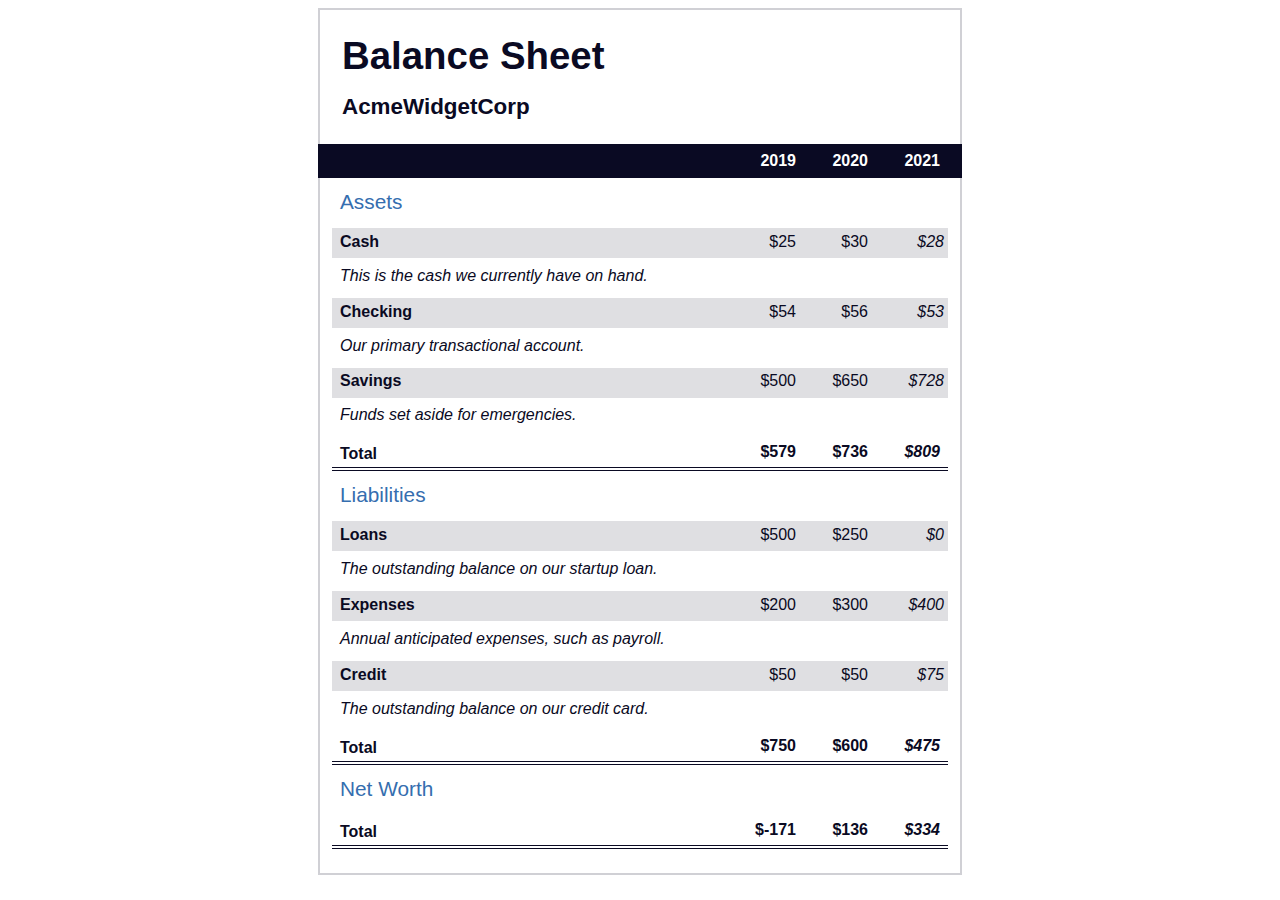
<file: Balance Sheet/index.html>
<!DOCTYPE html>
<html lang="en">
  <head>
    <meta charset="UTF-8">
    <meta name="viewport" content="width=device-width, initial-scale=1.0">
    <title>Balance Sheet</title>
    <link rel="stylesheet" href="BalSheetStyle.css">
  </head>
  <body>
    <main>
      <section>
        <h1>
          <span class="flex">
            <span>AcmeWidgetCorp</span>
            <span>Balance Sheet</span>
          </span>
        </h1>
        <div id="years" aria-hidden="true">
          <span class="year">2019</span>
          <span class="year">2020</span>
          <span class="year">2021</span>
        </div>
        <div class="table-wrap">
          <table>
            <caption>Assets</caption>
            <thead>
              <tr>
                <td></td>
                <th><span class="sr-only year">2019</span></th>
                <th><span class="sr-only year">2020</span></th>
                <th class="current"><span class="sr-only year">2021</span></th>
              </tr>
            </thead>
            <tbody>
              <tr class="data">
                <th>Cash <span class="description">This is the cash we currently have on hand.</span></th>
                <td>$25</td>
                <td>$30</td>
                <td class="current">$28</td>
              </tr>
              <tr class="data">
                <th>Checking <span class="description">Our primary transactional account.</span></th>
                <td>$54</td>
                <td>$56</td>
                <td class="current">$53</td>
              </tr>
              <tr class="data">
                <th>Savings <span class="description">Funds set aside for emergencies.</span></th>
                <td>$500</td>
                <td>$650</td>
                <td class="current">$728</td>
              </tr>
              <tr class="total">
                <th>Total <span class="sr-only">Assets</span></th>
                <td>$579</td>
                <td>$736</td>
                <td class="current">$809</td>
              </tr>
            </tbody>
          </table>
          <table>
            <caption>Liabilities</caption>
            <thead>
              <tr>
              <td></td>
              <th><span class="sr-only">2019</span></th>
              <th><span class="sr-only">2020</span></th>
              <th><span class="sr-only">2021</span></th>
              </tr>
            </thead>
            <tbody>
              <tr class="data">
                <th>Loans <span class="description">The outstanding balance on our startup loan.</span></th>
                <td>$500</td>
                <td>$250</td>
                <td class="current">$0</td>
              </tr>
              <tr class="data">
                <th>Expenses <span class="description">Annual anticipated expenses, such as payroll.</span></th>
                <td>$200</td>
                <td>$300</td>
                <td class="current">$400</td>
              </tr>
              <tr class="data">
                <th>Credit <span class="description">The outstanding balance on our credit card.</span></th>
                <td>$50</td>
                <td>$50</td>
                <td class="current">$75</td>
              </tr>
              <tr class="total">
                <th>Total <span class="sr-only">Liabilities</span></th>
                <td>$750</td>
                <td>$600</td>
                <td class="current">$475</td>
              </tr>
            </tbody>
          </table>
          <table>
            <caption>Net Worth</caption>
            <thead>
              <tr>
              <td></td>
              <th><span class="sr-only">2019</span></th>
              <th><span class="sr-only">2020</span></th>
              <th><span class="sr-only">2021</span></th>
              </tr>
            </thead>
            <tbody>
              <tr class="total">
                <th>Total <span class="sr-only">Net Worth</span></th>
                <td>$-171</td>
                <td>$136</td>
                <td class="current">$334</td>
              </tr>
            </tbody>
          </table>
        </div>
      </section>
    </main>
  </body>
</html>
</file>
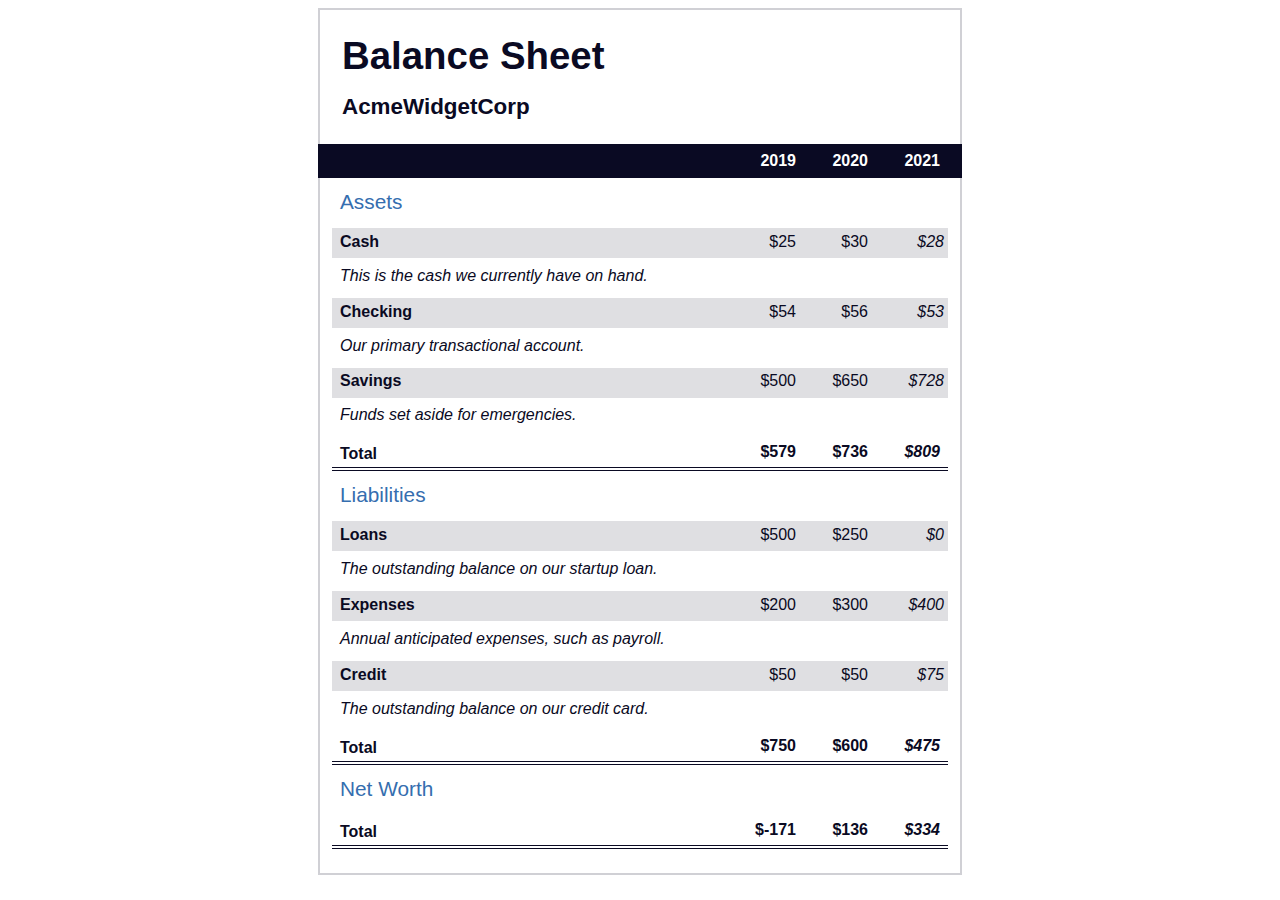
<file: BalanceSheet.html>
<!DOCTYPE html>
<html lang="en">
  <head>
    <meta charset="UTF-8">
    <meta name="viewport" content="width=device-width, initial-scale=1.0">
    <title>Balance Sheet</title>
    <link rel="stylesheet" href="BalSheetStyle.css">
  </head>
  <body>
    <main>
      <section>
        <h1>
          <span class="flex">
            <span>AcmeWidgetCorp</span>
            <span>Balance Sheet</span>
          </span>
        </h1>
        <div id="years" aria-hidden="true">
          <span class="year">2019</span>
          <span class="year">2020</span>
          <span class="year">2021</span>
        </div>
        <div class="table-wrap">
          <table>
            <caption>Assets</caption>
            <thead>
              <tr>
                <td></td>
                <th><span class="sr-only year">2019</span></th>
                <th><span class="sr-only year">2020</span></th>
                <th class="current"><span class="sr-only year">2021</span></th>
              </tr>
            </thead>
            <tbody>
              <tr class="data">
                <th>Cash <span class="description">This is the cash we currently have on hand.</span></th>
                <td>$25</td>
                <td>$30</td>
                <td class="current">$28</td>
              </tr>
              <tr class="data">
                <th>Checking <span class="description">Our primary transactional account.</span></th>
                <td>$54</td>
                <td>$56</td>
                <td class="current">$53</td>
              </tr>
              <tr class="data">
                <th>Savings <span class="description">Funds set aside for emergencies.</span></th>
                <td>$500</td>
                <td>$650</td>
                <td class="current">$728</td>
              </tr>
              <tr class="total">
                <th>Total <span class="sr-only">Assets</span></th>
                <td>$579</td>
                <td>$736</td>
                <td class="current">$809</td>
              </tr>
            </tbody>
          </table>
          <table>
            <caption>Liabilities</caption>
            <thead>
              <tr>
              <td></td>
              <th><span class="sr-only">2019</span></th>
              <th><span class="sr-only">2020</span></th>
              <th><span class="sr-only">2021</span></th>
              </tr>
            </thead>
            <tbody>
              <tr class="data">
                <th>Loans <span class="description">The outstanding balance on our startup loan.</span></th>
                <td>$500</td>
                <td>$250</td>
                <td class="current">$0</td>
              </tr>
              <tr class="data">
                <th>Expenses <span class="description">Annual anticipated expenses, such as payroll.</span></th>
                <td>$200</td>
                <td>$300</td>
                <td class="current">$400</td>
              </tr>
              <tr class="data">
                <th>Credit <span class="description">The outstanding balance on our credit card.</span></th>
                <td>$50</td>
                <td>$50</td>
                <td class="current">$75</td>
              </tr>
              <tr class="total">
                <th>Total <span class="sr-only">Liabilities</span></th>
                <td>$750</td>
                <td>$600</td>
                <td class="current">$475</td>
              </tr>
            </tbody>
          </table>
          <table>
            <caption>Net Worth</caption>
            <thead>
              <tr>
              <td></td>
              <th><span class="sr-only">2019</span></th>
              <th><span class="sr-only">2020</span></th>
              <th><span class="sr-only">2021</span></th>
              </tr>
            </thead>
            <tbody>
              <tr class="total">
                <th>Total <span class="sr-only">Net Worth</span></th>
                <td>$-171</td>
                <td>$136</td>
                <td class="current">$334</td>
              </tr>
            </tbody>
          </table>
        </div>
      </section>
    </main>
  </body>
</html>
</file>
<file: Balance Sheet/BalSheetStyle.css>
span[class~="sr-only"] {
    border: 0 !important;
    clip: rect(1px, 1px, 1px, 1px) !important;
    clip-path: inset(50%) !important;
    -webkit-clip-path: inset(50%) !important;
    height: 1px !important;
    width: 1px !important;
    position: absolute !important;
    overflow: hidden !important;
    white-space: nowrap !important;
    padding: 0 !important;
    margin: -1px !important;
  }
  
  html {
    box-sizing: border-box;
  }
  
  body {
    font-family: sans-serif;
    color: #0a0a23;
  }
  
  h1 {
    max-width: 37.25rem;
    margin: 0 auto;
    padding: 1.5rem 1.25rem;
  }
  
  h1 .flex {
    display: flex;
    flex-direction: column-reverse;
    gap: 1rem;
  }
  
  h1 .flex span:first-of-type {
    font-size: 0.7em;
  }
  
  h1 .flex span:last-of-type {
    font-size: 1.2em;
  }
  
  section {
    max-width: 40rem;
    margin: 0 auto;
    border: 2px solid #d0d0d5;
  }
  
  #years {
    display: flex;
    justify-content: flex-end;
    position: sticky;
    top: 0;
    background: #0a0a23;
    color: #fff;
    z-index: 999;
    padding: 0.5rem calc(1.25rem + 2px) 0.5rem 0;
    margin: 0 -2px;
  }
  
  #years span[class] {
    font-weight: bold;
    width: 4.5rem;
    text-align: right;
  }
  
  .table-wrap {
    padding: 0 0.75rem 1.5rem 0.75rem;
  }
  
  table {
    border-collapse: collapse;
    border: 0;
    width: 100%;
    position: relative;
    margin-top: 3rem;
  }
  
  table caption {
    color: #356eaf;
    font-size: 1.3em;
    font-weight: normal;
    position: absolute;
    top: -2.25rem;
    left: 0.5rem;
  }
  
  tbody td {
    width: 100vw;
    min-width: 4rem;
    max-width: 4rem;
  }
  
  tbody th {
    width: calc(100% - 12rem);
  }
  
  tr[class="total"] {
    border-bottom: 4px double #0a0a23;
    font-weight: bold;
  }
  
  tr[class="total"] th {
    text-align: left;
    padding: 0.5rem 0 0.25rem 0.5rem;
  }
  
  tr.total td {
    text-align: right;
    padding: 0 0.25rem;
  }
  
  tr.total td:nth-of-type(3) {
    padding-right: 0.5rem;
  }
  
  tr.total:hover {
    background-color: #99c9ff;
  }
  
  td.current {
    font-style: italic;
  }
  
  tr.data {
    background-image: linear-gradient(to bottom, #dfdfe2 1.845rem, white 1.845rem);
  }
  
  tr.data th {
    text-align: left;
    padding-top: 0.3rem;
    padding-left: 0.5rem;
  }
  
  tr.data th .description {
    display: block;
    font-weight: normal;
    font-style: italic;
    padding: 1rem 0 0.75rem;
    margin-right: -13.5rem;
  }
  
  tr.data td {
    vertical-align: top;
    padding: 0.3rem 0.25rem 0;
    text-align: right;
  }
</file>
<file: BalSheetStyle.css>
span[class~="sr-only"] {
    border: 0 !important;
    clip: rect(1px, 1px, 1px, 1px) !important;
    clip-path: inset(50%) !important;
    -webkit-clip-path: inset(50%) !important;
    height: 1px !important;
    width: 1px !important;
    position: absolute !important;
    overflow: hidden !important;
    white-space: nowrap !important;
    padding: 0 !important;
    margin: -1px !important;
  }
  
  html {
    box-sizing: border-box;
  }
  
  body {
    font-family: sans-serif;
    color: #0a0a23;
  }
  
  h1 {
    max-width: 37.25rem;
    margin: 0 auto;
    padding: 1.5rem 1.25rem;
  }
  
  h1 .flex {
    display: flex;
    flex-direction: column-reverse;
    gap: 1rem;
  }
  
  h1 .flex span:first-of-type {
    font-size: 0.7em;
  }
  
  h1 .flex span:last-of-type {
    font-size: 1.2em;
  }
  
  section {
    max-width: 40rem;
    margin: 0 auto;
    border: 2px solid #d0d0d5;
  }
  
  #years {
    display: flex;
    justify-content: flex-end;
    position: sticky;
    top: 0;
    background: #0a0a23;
    color: #fff;
    z-index: 999;
    padding: 0.5rem calc(1.25rem + 2px) 0.5rem 0;
    margin: 0 -2px;
  }
  
  #years span[class] {
    font-weight: bold;
    width: 4.5rem;
    text-align: right;
  }
  
  .table-wrap {
    padding: 0 0.75rem 1.5rem 0.75rem;
  }
  
  table {
    border-collapse: collapse;
    border: 0;
    width: 100%;
    position: relative;
    margin-top: 3rem;
  }
  
  table caption {
    color: #356eaf;
    font-size: 1.3em;
    font-weight: normal;
    position: absolute;
    top: -2.25rem;
    left: 0.5rem;
  }
  
  tbody td {
    width: 100vw;
    min-width: 4rem;
    max-width: 4rem;
  }
  
  tbody th {
    width: calc(100% - 12rem);
  }
  
  tr[class="total"] {
    border-bottom: 4px double #0a0a23;
    font-weight: bold;
  }
  
  tr[class="total"] th {
    text-align: left;
    padding: 0.5rem 0 0.25rem 0.5rem;
  }
  
  tr.total td {
    text-align: right;
    padding: 0 0.25rem;
  }
  
  tr.total td:nth-of-type(3) {
    padding-right: 0.5rem;
  }
  
  tr.total:hover {
    background-color: #99c9ff;
  }
  
  td.current {
    font-style: italic;
  }
  
  tr.data {
    background-image: linear-gradient(to bottom, #dfdfe2 1.845rem, white 1.845rem);
  }
  
  tr.data th {
    text-align: left;
    padding-top: 0.3rem;
    padding-left: 0.5rem;
  }
  
  tr.data th .description {
    display: block;
    font-weight: normal;
    font-style: italic;
    padding: 1rem 0 0.75rem;
    margin-right: -13.5rem;
  }
  
  tr.data td {
    vertical-align: top;
    padding: 0.3rem 0.25rem 0;
    text-align: right;
  }
</file>
